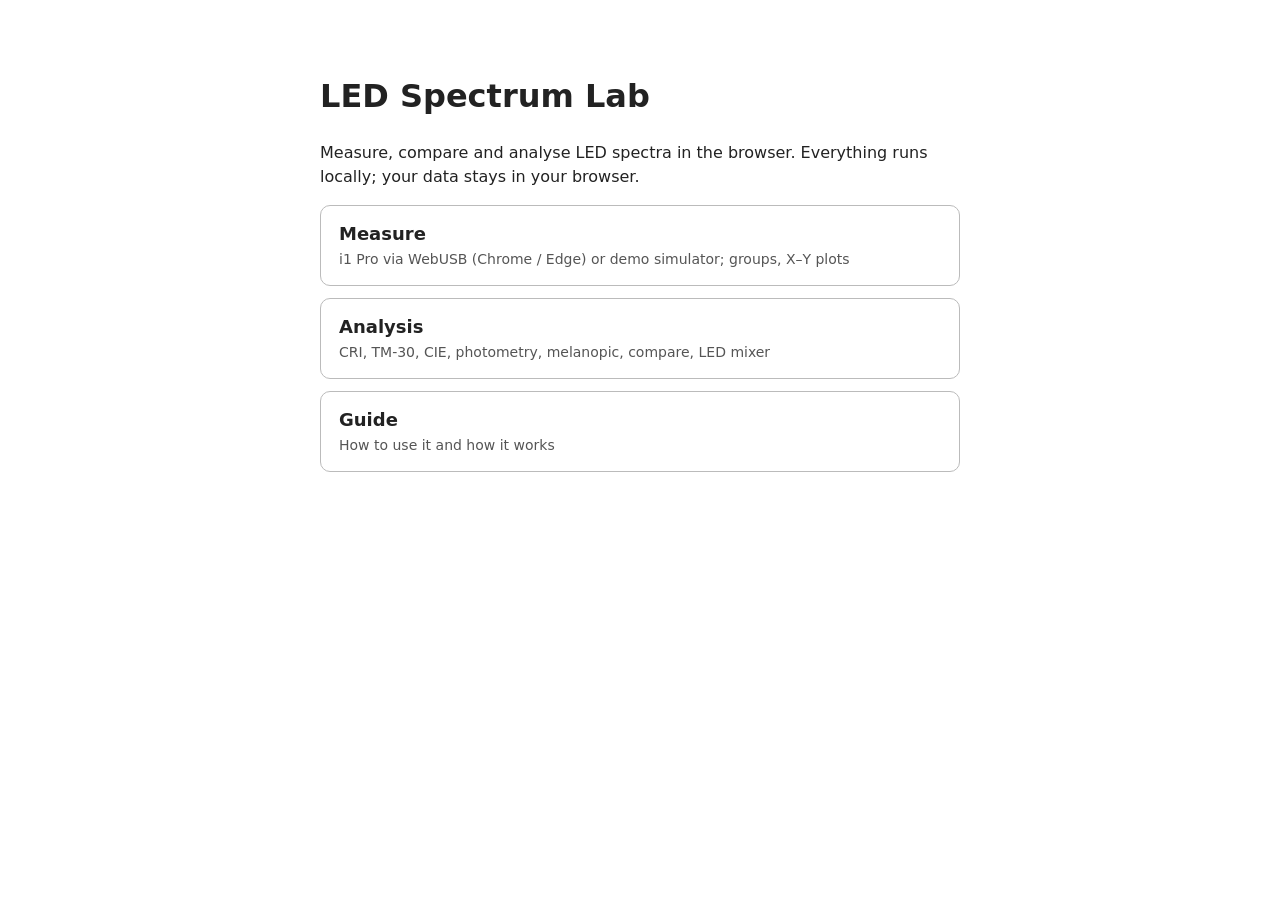
<file: index.html>
<!doctype html><html lang="en"><head><meta charset="utf-8"><meta name="viewport" content="width=device-width,initial-scale=1"><title>LED Spectrum Lab</title>
<style>body{font:16px/1.5 system-ui,sans-serif;max-width:640px;margin:8vh auto;padding:0 16px;color:#222}a.card{display:block;margin:12px 0;padding:14px 18px;border:1px solid #bbb;border-radius:10px;text-decoration:none;color:inherit}a.card:hover{border-color:#2a6fdb;background:#f3f7ff}b{display:block;font-size:18px}span{color:#555;font-size:14px}@media(prefers-color-scheme:dark){body{background:#15171a;color:#ddd}a.card{border-color:#444}a.card:hover{background:#1e2530}span{color:#aaa}}</style></head><body>
<h1>LED Spectrum Lab</h1><p>Measure, compare and analyse LED spectra in the browser. Everything runs locally; your data stays in your browser.</p>
<a class="card" href="measure.html"><b>Measure</b><span>i1 Pro via WebUSB (Chrome / Edge) or demo simulator; groups, X–Y plots</span></a>
<a class="card" href="lab.html"><b>Analysis</b><span>CRI, TM-30, CIE, photometry, melanopic, compare, LED mixer</span></a>
<a class="card" href="GUIDE.html"><b>Guide</b><span>How to use it and how it works</span></a>
</body></html>
</file>
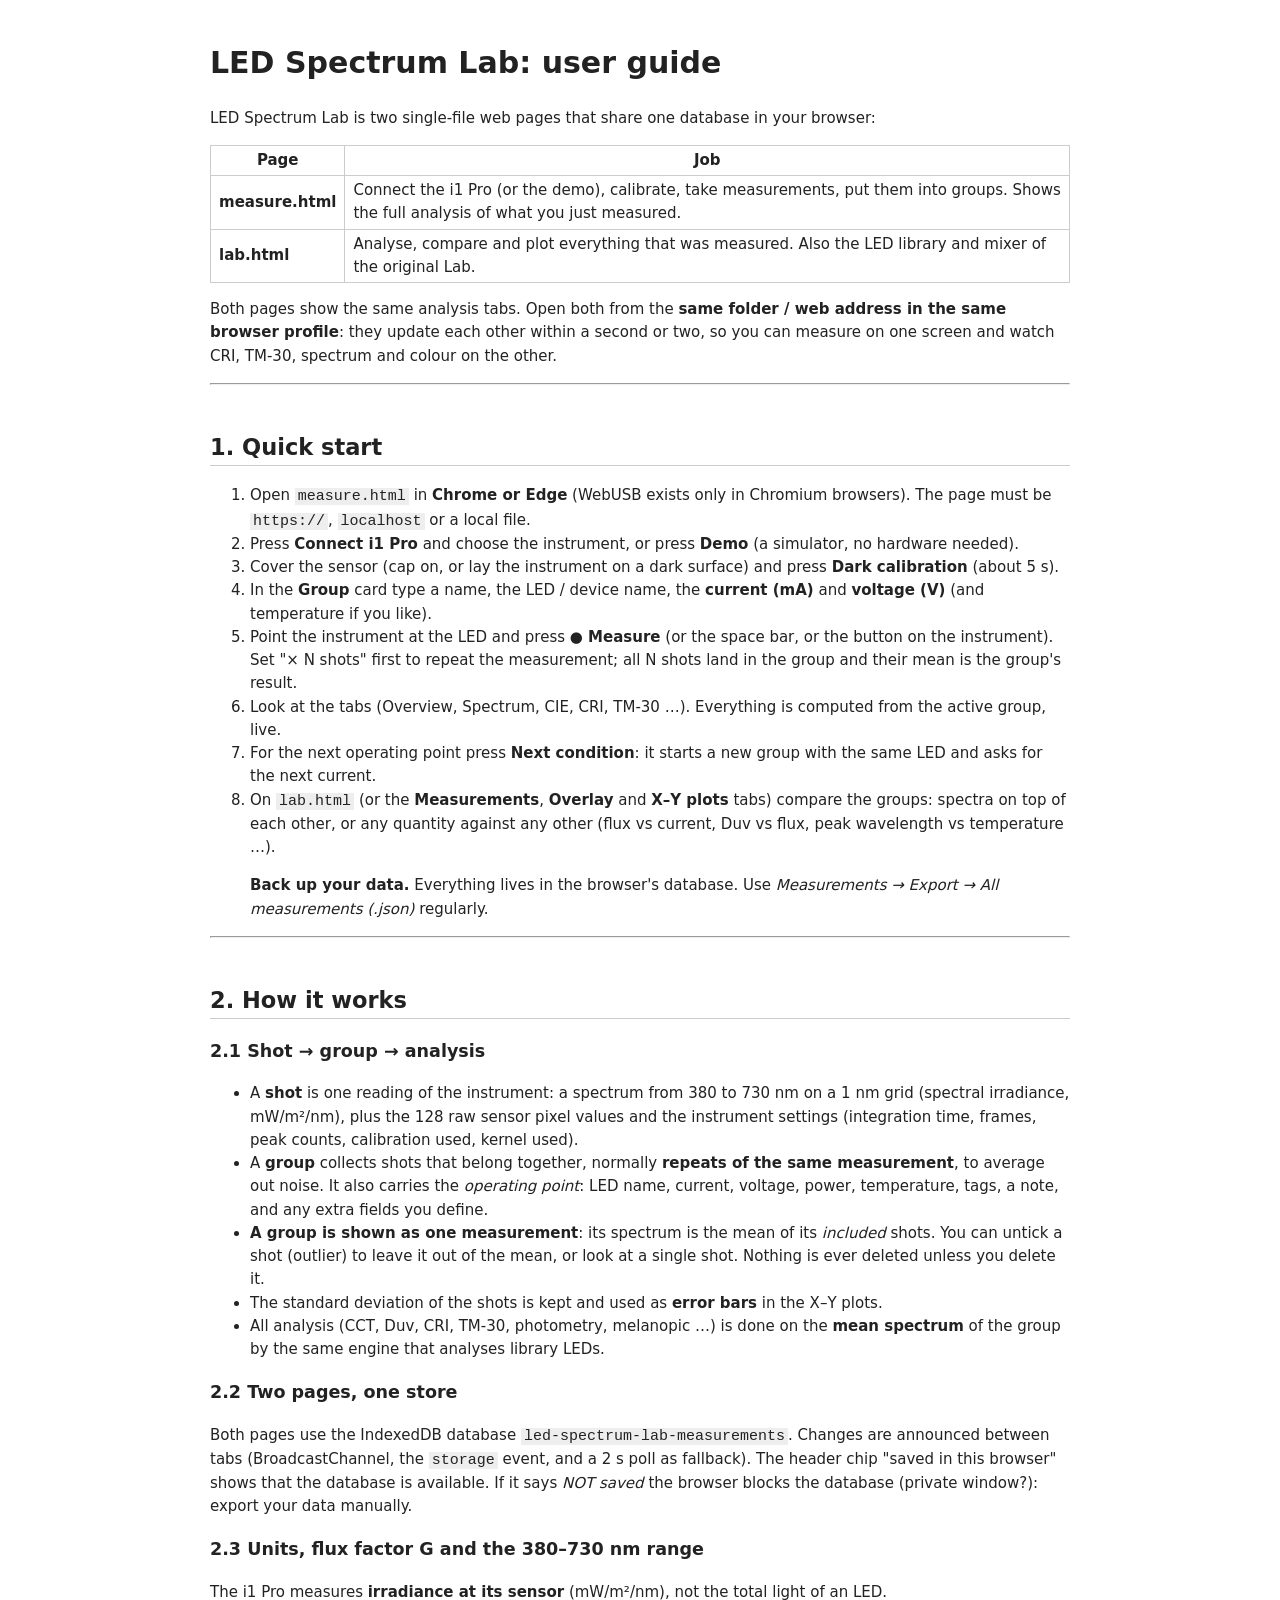
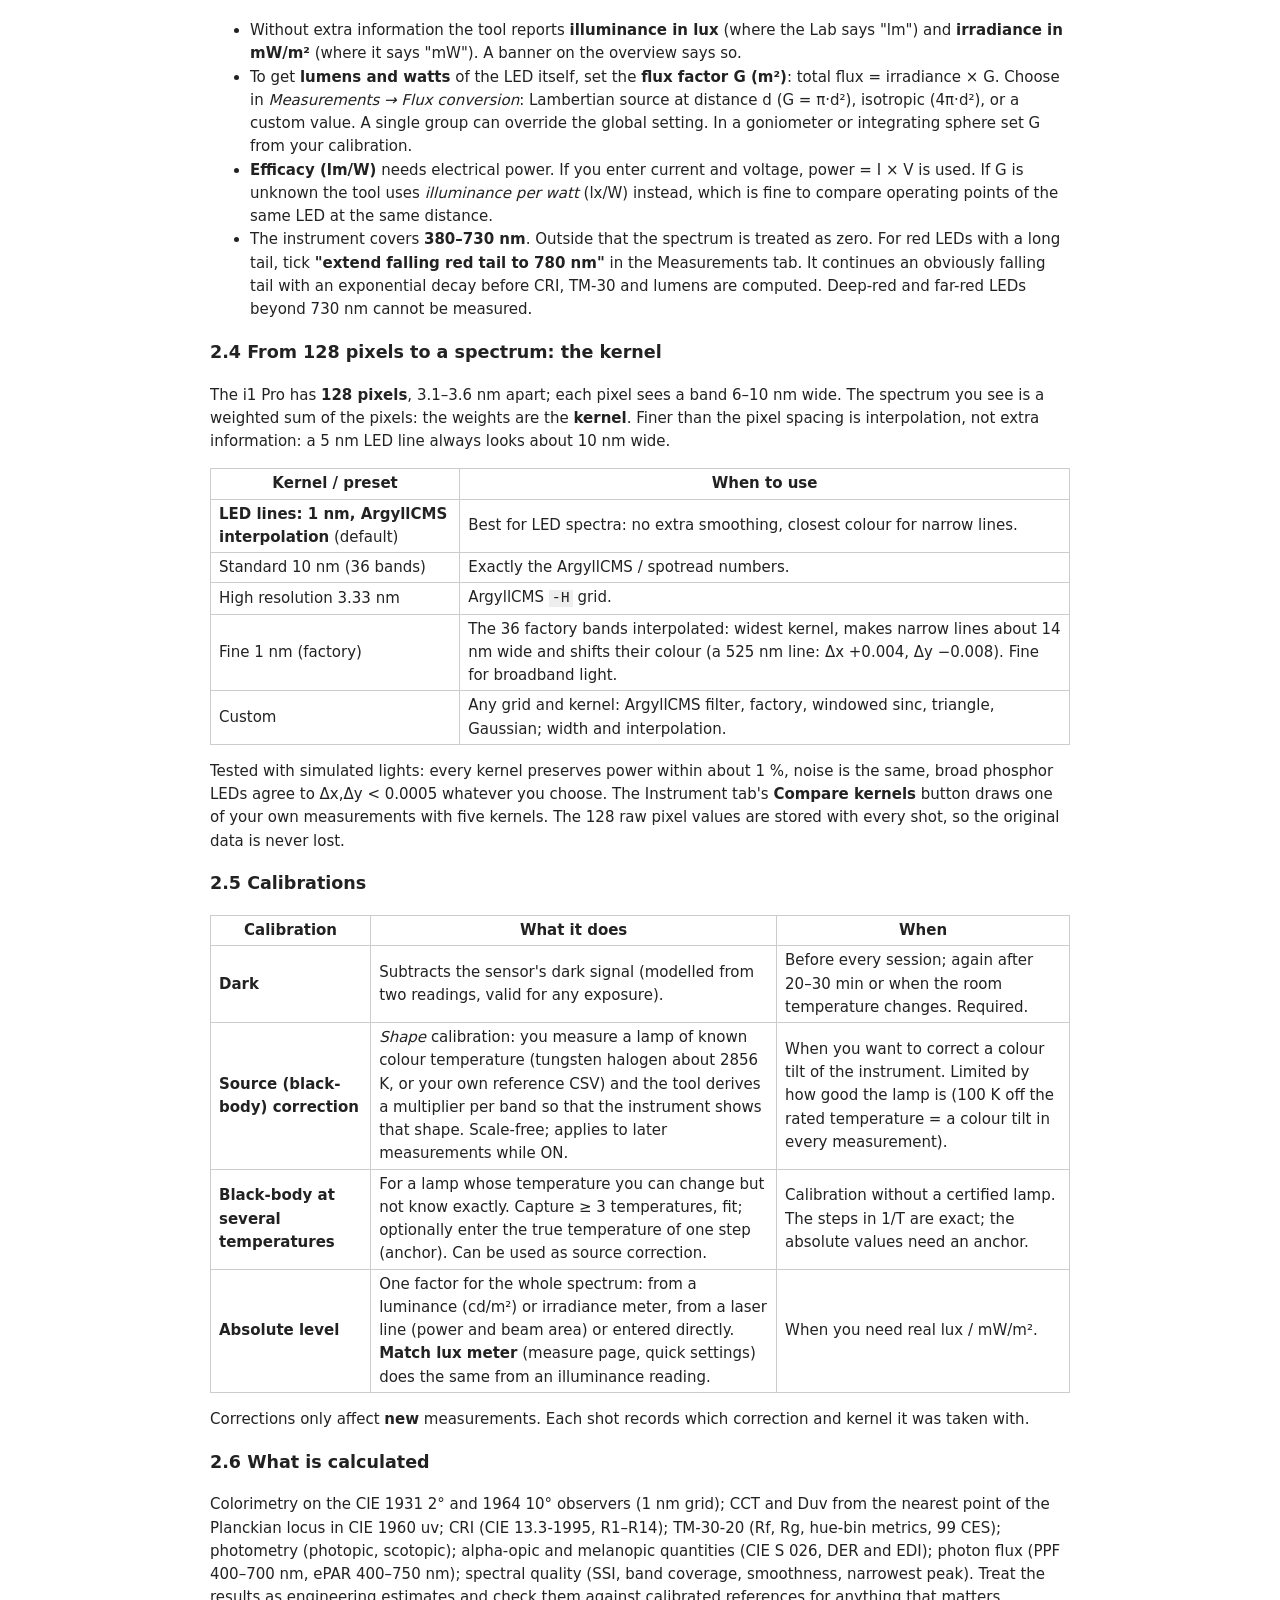
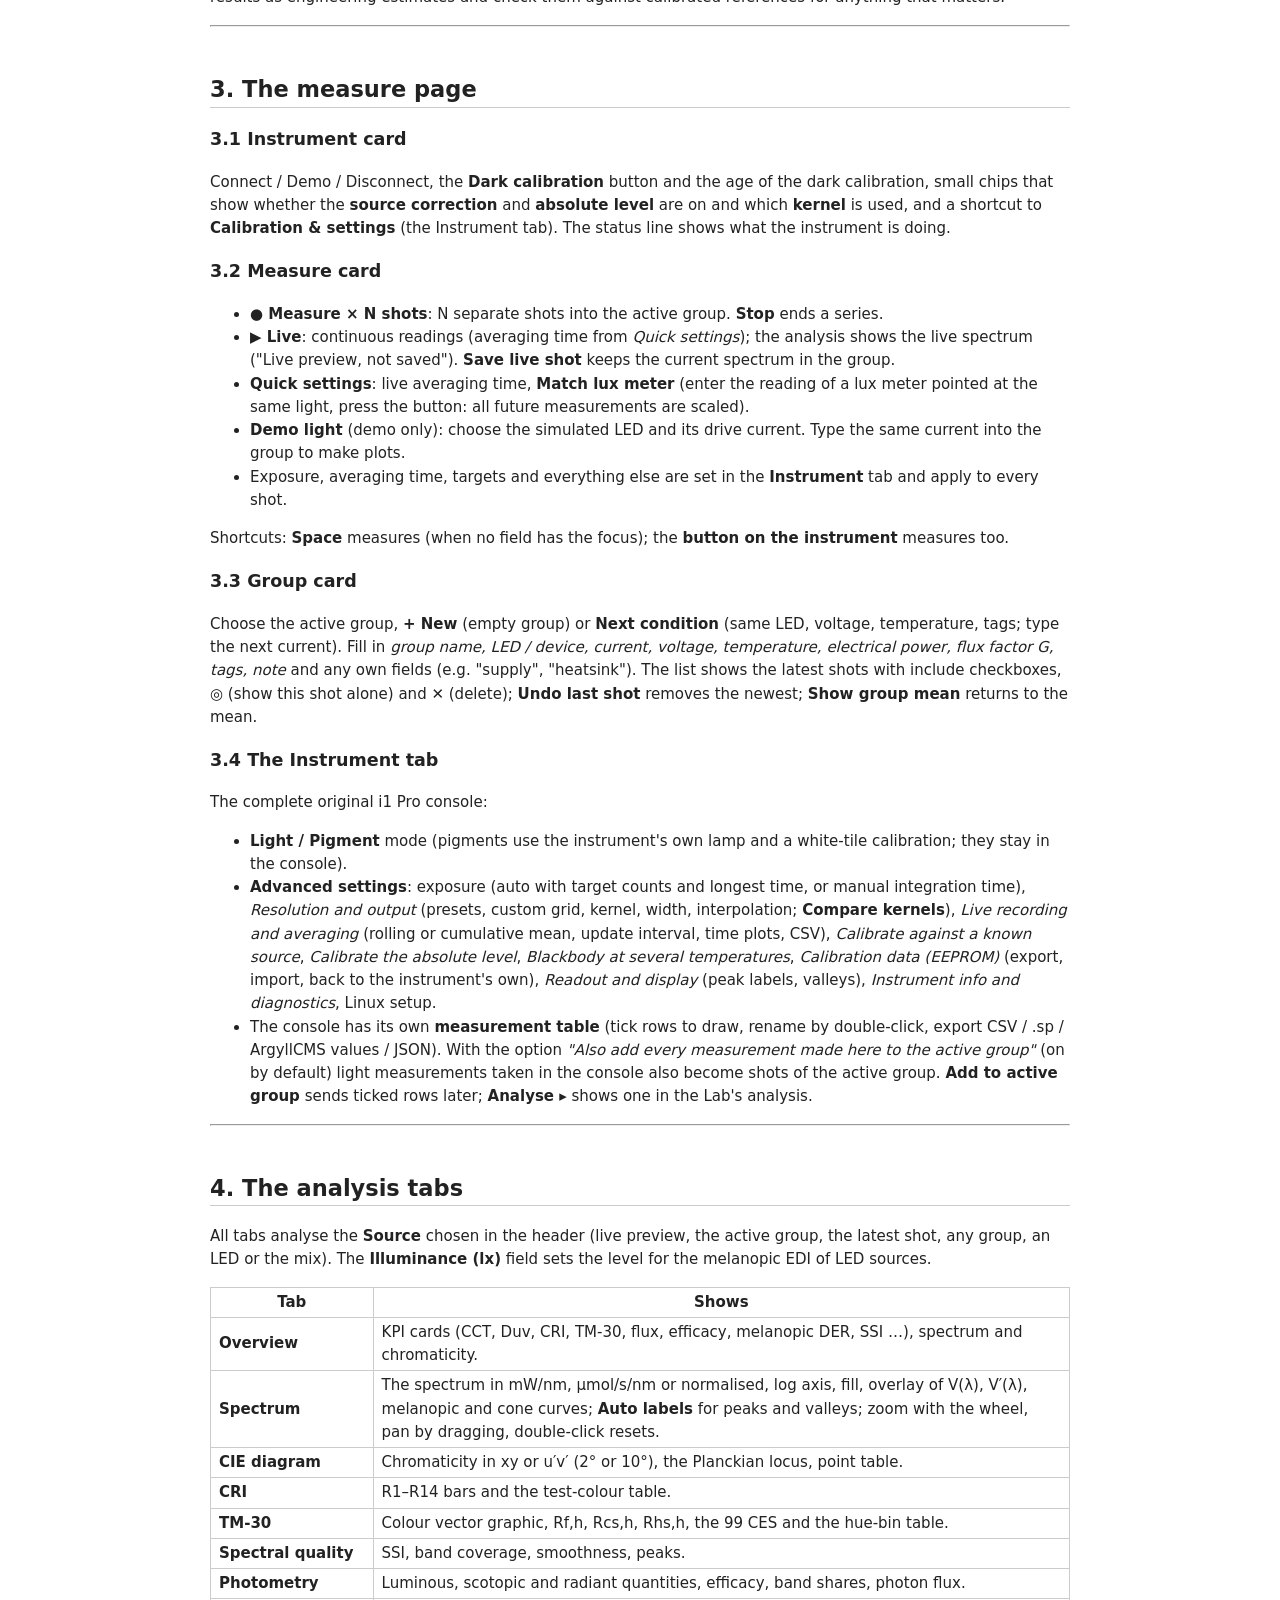
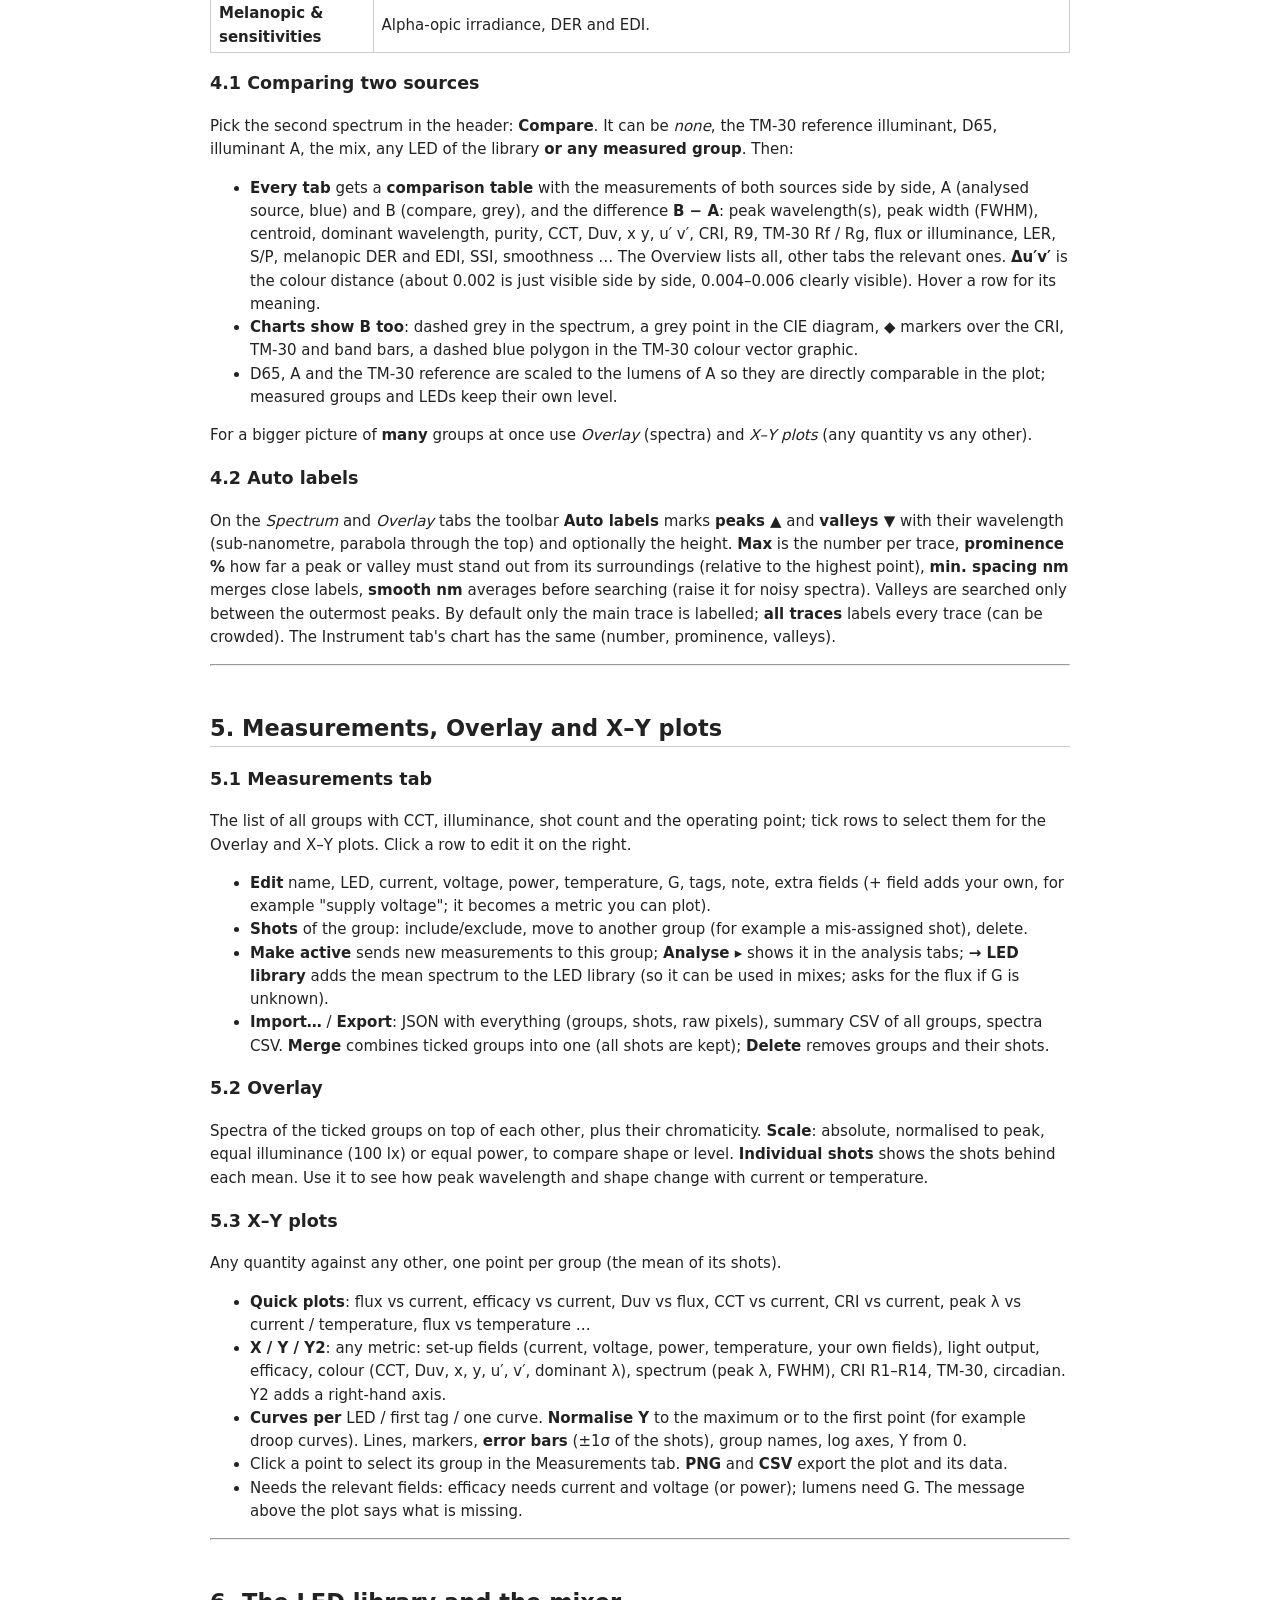
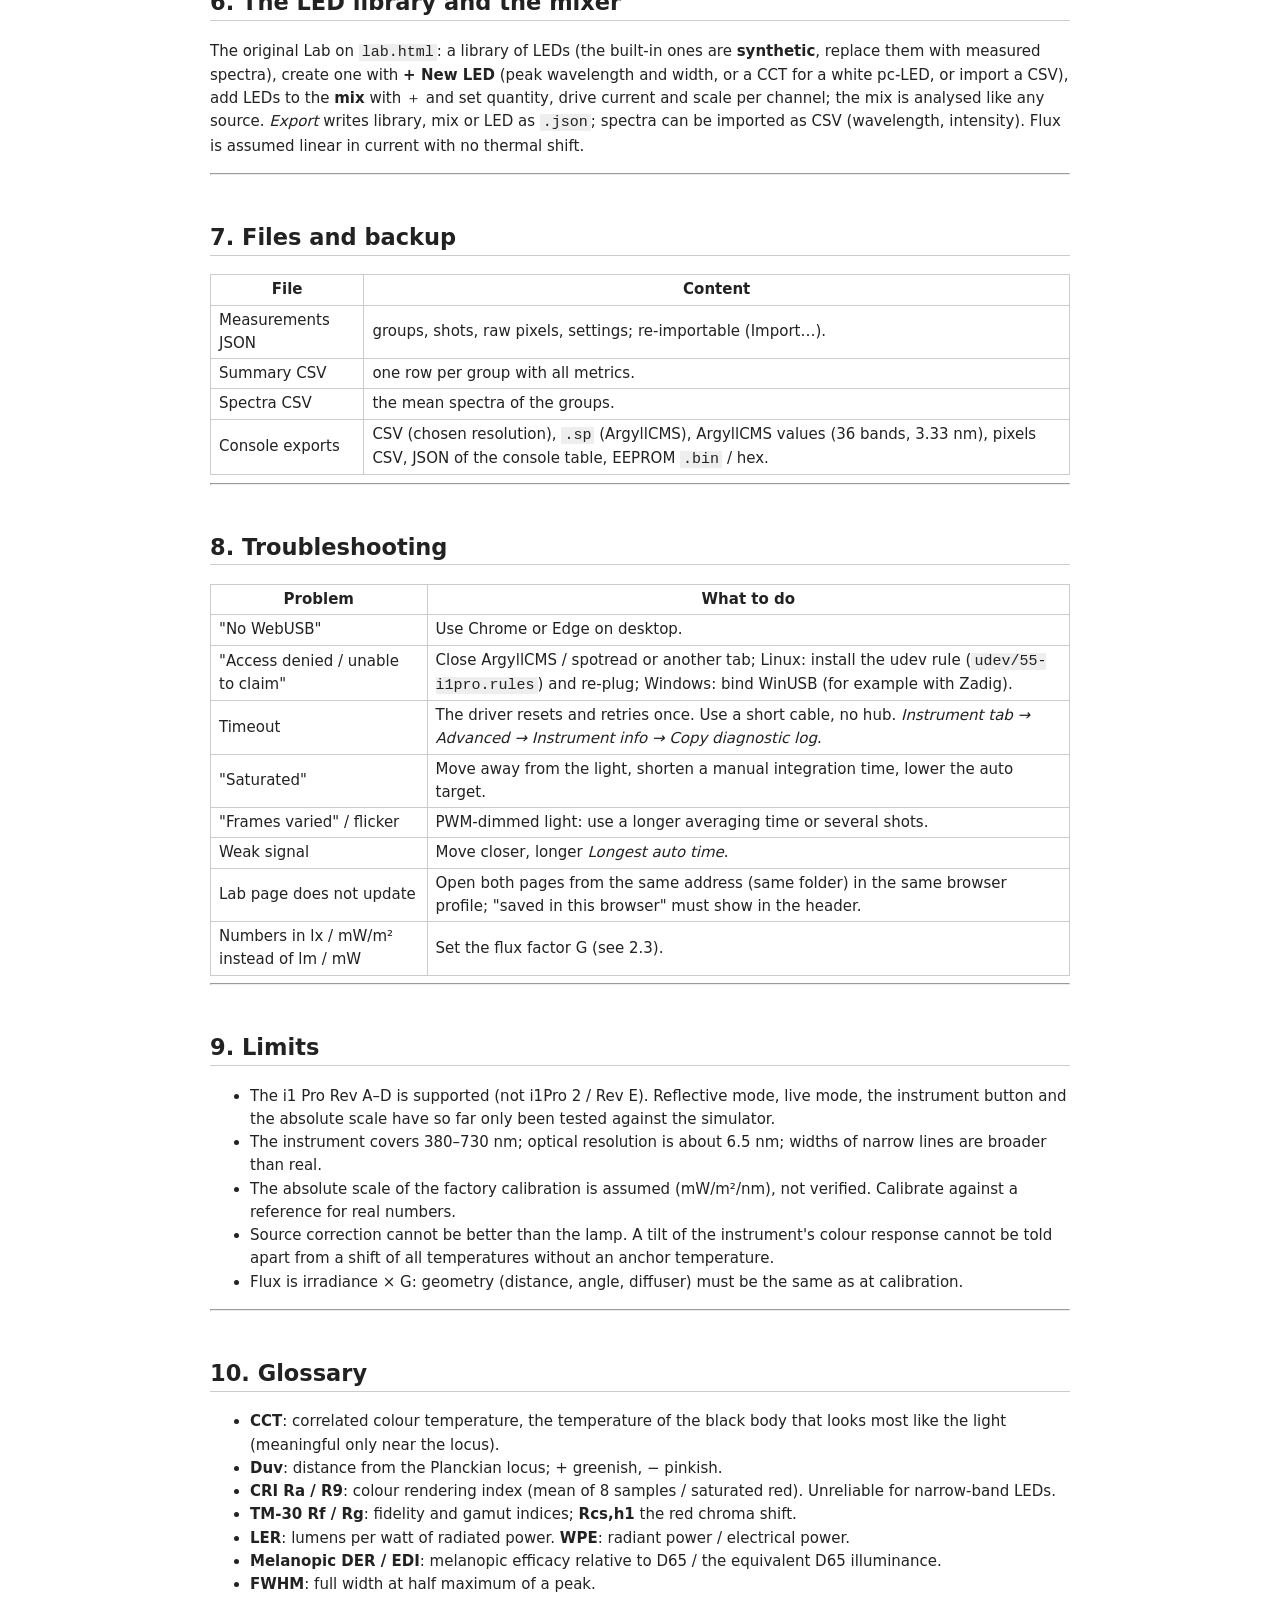
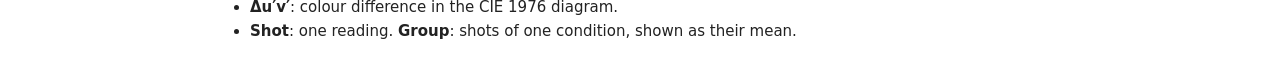
<file: GUIDE.html>
<!doctype html><html lang="en"><head><meta charset="utf-8"><meta name="viewport" content="width=device-width,initial-scale=1"><title>LED Spectrum Lab guide</title><style>body{font:15px/1.55 system-ui,sans-serif;max-width:860px;margin:0 auto;padding:20px 16px;color:#222}table{border-collapse:collapse}td,th{border:1px solid #ccc;padding:3px 8px}code{background:#eee;padding:0 3px}h2{margin-top:2em;border-bottom:1px solid #ccc}</style></head><body><h1>LED Spectrum Lab: user guide</h1>
<p>LED Spectrum Lab is two single-file web pages that share one database in your browser:</p>
<table>
<thead>
<tr>
<th>Page</th>
<th>Job</th>
</tr>
</thead>
<tbody>
<tr>
<td><strong>measure.html</strong></td>
<td>Connect the i1 Pro (or the demo), calibrate, take measurements, put them into groups. Shows the full analysis of what you just measured.</td>
</tr>
<tr>
<td><strong>lab.html</strong></td>
<td>Analyse, compare and plot everything that was measured. Also the LED library and mixer of the original Lab.</td>
</tr>
</tbody>
</table>
<p>Both pages show the same analysis tabs. Open both from the <strong>same folder / web address in the same browser profile</strong>: they update each other within a second or two, so you can measure on one screen and watch CRI, TM-30, spectrum and colour on the other.</p>
<hr />
<h2 id="quickstart">1. Quick start</h2>
<ol>
<li>Open <code>measure.html</code> in <strong>Chrome or Edge</strong> (WebUSB exists only in Chromium browsers). The page must be <code>https://</code>, <code>localhost</code> or a local file.</li>
<li>Press <strong>Connect i1 Pro</strong> and choose the instrument, or press <strong>Demo</strong> (a simulator, no hardware needed).</li>
<li>Cover the sensor (cap on, or lay the instrument on a dark surface) and press <strong>Dark calibration</strong> (about 5 s).</li>
<li>In the <strong>Group</strong> card type a name, the LED / device name, the <strong>current (mA)</strong> and <strong>voltage (V)</strong> (and temperature if you like).</li>
<li>Point the instrument at the LED and press <strong>● Measure</strong> (or the space bar, or the button on the instrument). Set "× N shots" first to repeat the measurement; all N shots land in the group and their mean is the group's result.</li>
<li>Look at the tabs (Overview, Spectrum, CIE, CRI, TM-30 …). Everything is computed from the active group, live.</li>
<li>For the next operating point press <strong>Next condition</strong>: it starts a new group with the same LED and asks for the next current.</li>
<li>On <code>lab.html</code> (or the <strong>Measurements</strong>, <strong>Overlay</strong> and <strong>X–Y plots</strong> tabs) compare the groups: spectra on top of each other, or any quantity against any other (flux vs current, Duv vs flux, peak wavelength vs temperature …).</li>
</ol>
<blockquote>
<p><strong>Back up your data.</strong> Everything lives in the browser's database. Use <em>Measurements → Export → All measurements (.json)</em> regularly.</p>
</blockquote>
<hr />
<h2 id="how">2. How it works</h2>
<h3 id="how-groups">2.1 Shot → group → analysis</h3>
<ul>
<li>A <strong>shot</strong> is one reading of the instrument: a spectrum from 380 to 730 nm on a 1 nm grid (spectral irradiance, mW/m²/nm), plus the 128 raw sensor pixel values and the instrument settings (integration time, frames, peak counts, calibration used, kernel used).</li>
<li>A <strong>group</strong> collects shots that belong together, normally <strong>repeats of the same measurement</strong>, to average out noise. It also carries the <em>operating point</em>: LED name, current, voltage, power, temperature, tags, a note, and any extra fields you define.</li>
<li><strong>A group is shown as one measurement</strong>: its spectrum is the mean of its <em>included</em> shots. You can untick a shot (outlier) to leave it out of the mean, or look at a single shot. Nothing is ever deleted unless you delete it.</li>
<li>The standard deviation of the shots is kept and used as <strong>error bars</strong> in the X–Y plots.</li>
<li>All analysis (CCT, Duv, CRI, TM-30, photometry, melanopic …) is done on the <strong>mean spectrum</strong> of the group by the same engine that analyses library LEDs.</li>
</ul>
<h3 id="how-store">2.2 Two pages, one store</h3>
<p>Both pages use the IndexedDB database <code>led-spectrum-lab-measurements</code>. Changes are announced between tabs (BroadcastChannel, the <code>storage</code> event, and a 2 s poll as fallback). The header chip "saved in this browser" shows that the database is available. If it says <em>NOT saved</em> the browser blocks the database (private window?): export your data manually.</p>
<h3 id="how-units">2.3 Units, flux factor G and the 380–730 nm range</h3>
<p>The i1 Pro measures <strong>irradiance at its sensor</strong> (mW/m²/nm), not the total light of an LED.</p>
<ul>
<li>Without extra information the tool reports <strong>illuminance in lux</strong> (where the Lab says "lm") and <strong>irradiance in mW/m²</strong> (where it says "mW"). A banner on the overview says so.</li>
<li>To get <strong>lumens and watts</strong> of the LED itself, set the <strong>flux factor G (m²)</strong>: total flux = irradiance × G. Choose in <em>Measurements → Flux conversion</em>: Lambertian source at distance d (G = π·d²), isotropic (4π·d²), or a custom value. A single group can override the global setting. In a goniometer or integrating sphere set G from your calibration.</li>
<li><strong>Efficacy (lm/W)</strong> needs electrical power. If you enter current and voltage, power = I × V is used. If G is unknown the tool uses <em>illuminance per watt</em> (lx/W) instead, which is fine to compare operating points of the same LED at the same distance.</li>
<li>The instrument covers <strong>380–730 nm</strong>. Outside that the spectrum is treated as zero. For red LEDs with a long tail, tick <strong>"extend falling red tail to 780 nm"</strong> in the Measurements tab. It continues an obviously falling tail with an exponential decay before CRI, TM-30 and lumens are computed. Deep-red and far-red LEDs beyond 730 nm cannot be measured.</li>
</ul>
<h3 id="how-kernel">2.4 From 128 pixels to a spectrum: the kernel</h3>
<p>The i1 Pro has <strong>128 pixels</strong>, 3.1–3.6 nm apart; each pixel sees a band 6–10 nm wide. The spectrum you see is a weighted sum of the pixels: the weights are the <strong>kernel</strong>. Finer than the pixel spacing is interpolation, not extra information: a 5 nm LED line always looks about 10 nm wide.</p>
<table>
<thead>
<tr>
<th>Kernel / preset</th>
<th>When to use</th>
</tr>
</thead>
<tbody>
<tr>
<td><strong>LED lines: 1 nm, ArgyllCMS interpolation</strong> (default)</td>
<td>Best for LED spectra: no extra smoothing, closest colour for narrow lines.</td>
</tr>
<tr>
<td>Standard 10 nm (36 bands)</td>
<td>Exactly the ArgyllCMS / spotread numbers.</td>
</tr>
<tr>
<td>High resolution 3.33 nm</td>
<td>ArgyllCMS <code>-H</code> grid.</td>
</tr>
<tr>
<td>Fine 1 nm (factory)</td>
<td>The 36 factory bands interpolated: widest kernel, makes narrow lines about 14 nm wide and shifts their colour (a 525 nm line: Δx +0.004, Δy −0.008). Fine for broadband light.</td>
</tr>
<tr>
<td>Custom</td>
<td>Any grid and kernel: ArgyllCMS filter, factory, windowed sinc, triangle, Gaussian; width and interpolation.</td>
</tr>
</tbody>
</table>
<p>Tested with simulated lights: every kernel preserves power within about 1 %, noise is the same, broad phosphor LEDs agree to Δx,Δy &lt; 0.0005 whatever you choose. The Instrument tab's <strong>Compare kernels</strong> button draws one of your own measurements with five kernels. The 128 raw pixel values are stored with every shot, so the original data is never lost.</p>
<h3 id="how-cal">2.5 Calibrations</h3>
<table>
<thead>
<tr>
<th>Calibration</th>
<th>What it does</th>
<th>When</th>
</tr>
</thead>
<tbody>
<tr>
<td><strong>Dark</strong></td>
<td>Subtracts the sensor's dark signal (modelled from two readings, valid for any exposure).</td>
<td>Before every session; again after 20–30 min or when the room temperature changes. Required.</td>
</tr>
<tr>
<td><strong>Source (black-body) correction</strong></td>
<td><em>Shape</em> calibration: you measure a lamp of known colour temperature (tungsten halogen about 2856 K, or your own reference CSV) and the tool derives a multiplier per band so that the instrument shows that shape. Scale-free; applies to later measurements while ON.</td>
<td>When you want to correct a colour tilt of the instrument. Limited by how good the lamp is (100 K off the rated temperature = a colour tilt in every measurement).</td>
</tr>
<tr>
<td><strong>Black-body at several temperatures</strong></td>
<td>For a lamp whose temperature you can change but not know exactly. Capture ≥ 3 temperatures, fit; optionally enter the true temperature of one step (anchor). Can be used as source correction.</td>
<td>Calibration without a certified lamp. The steps in 1/T are exact; the absolute values need an anchor.</td>
</tr>
<tr>
<td><strong>Absolute level</strong></td>
<td>One factor for the whole spectrum: from a luminance (cd/m²) or irradiance meter, from a laser line (power and beam area) or entered directly. <strong>Match lux meter</strong> (measure page, quick settings) does the same from an illuminance reading.</td>
<td>When you need real lux / mW/m².</td>
</tr>
</tbody>
</table>
<p>Corrections only affect <strong>new</strong> measurements. Each shot records which correction and kernel it was taken with.</p>
<h3 id="how-calc">2.6 What is calculated</h3>
<p>Colorimetry on the CIE 1931 2° and 1964 10° observers (1 nm grid); CCT and Duv from the nearest point of the Planckian locus in CIE 1960 uv; CRI (CIE 13.3-1995, R1–R14); TM-30-20 (Rf, Rg, hue-bin metrics, 99 CES); photometry (photopic, scotopic); alpha-opic and melanopic quantities (CIE S 026, DER and EDI); photon flux (PPF 400–700 nm, ePAR 400–750 nm); spectral quality (SSI, band coverage, smoothness, narrowest peak). Treat the results as engineering estimates and check them against calibrated references for anything that matters.</p>
<hr />
<h2 id="measure">3. The measure page</h2>
<h3 id="m-instrument">3.1 Instrument card</h3>
<p>Connect / Demo / Disconnect, the <strong>Dark calibration</strong> button and the age of the dark calibration, small chips that show whether the <strong>source correction</strong> and <strong>absolute level</strong> are on and which <strong>kernel</strong> is used, and a shortcut to <strong>Calibration &amp; settings</strong> (the Instrument tab). The status line shows what the instrument is doing.</p>
<h3 id="m-measure">3.2 Measure card</h3>
<ul>
<li><strong>● Measure × N shots</strong>: N separate shots into the active group. <strong>Stop</strong> ends a series.</li>
<li><strong>▶ Live</strong>: continuous readings (averaging time from <em>Quick settings</em>); the analysis shows the live spectrum ("Live preview, not saved"). <strong>Save live shot</strong> keeps the current spectrum in the group.</li>
<li><strong>Quick settings</strong>: live averaging time, <strong>Match lux meter</strong> (enter the reading of a lux meter pointed at the same light, press the button: all future measurements are scaled).</li>
<li><strong>Demo light</strong> (demo only): choose the simulated LED and its drive current. Type the same current into the group to make plots.</li>
<li>Exposure, averaging time, targets and everything else are set in the <strong>Instrument</strong> tab and apply to every shot.</li>
</ul>
<p>Shortcuts: <strong>Space</strong> measures (when no field has the focus); the <strong>button on the instrument</strong> measures too.</p>
<h3 id="m-group">3.3 Group card</h3>
<p>Choose the active group, <strong>+ New</strong> (empty group) or <strong>Next condition</strong> (same LED, voltage, temperature, tags; type the next current). Fill in <em>group name, LED / device, current, voltage, temperature, electrical power, flux factor G, tags, note</em> and any own fields (e.g. "supply", "heatsink"). The list shows the latest shots with include checkboxes, <strong>◎</strong> (show this shot alone) and <strong>✕</strong> (delete); <strong>Undo last shot</strong> removes the newest; <strong>Show group mean</strong> returns to the mean.</p>
<h3 id="m-instrument-tab">3.4 The Instrument tab</h3>
<p>The complete original i1 Pro console:</p>
<ul>
<li><strong>Light / Pigment</strong> mode (pigments use the instrument's own lamp and a white-tile calibration; they stay in the console).</li>
<li><strong>Advanced settings</strong>: exposure (auto with target counts and longest time, or manual integration time), <em>Resolution and output</em> (presets, custom grid, kernel, width, interpolation; <strong>Compare kernels</strong>), <em>Live recording and averaging</em> (rolling or cumulative mean, update interval, time plots, CSV), <em>Calibrate against a known source</em>, <em>Calibrate the absolute level</em>, <em>Blackbody at several temperatures</em>, <em>Calibration data (EEPROM)</em> (export, import, back to the instrument's own), <em>Readout and display</em> (peak labels, valleys), <em>Instrument info and diagnostics</em>, Linux setup.</li>
<li>The console has its own <strong>measurement table</strong> (tick rows to draw, rename by double-click, export CSV / .sp / ArgyllCMS values / JSON). With the option <em>"Also add every measurement made here to the active group"</em> (on by default) light measurements taken in the console also become shots of the active group. <strong>Add to active group</strong> sends ticked rows later; <strong>Analyse ▸</strong> shows one in the Lab's analysis.</li>
</ul>
<hr />
<h2 id="analysis">4. The analysis tabs</h2>
<p>All tabs analyse the <strong>Source</strong> chosen in the header (live preview, the active group, the latest shot, any group, an LED or the mix). The <strong>Illuminance (lx)</strong> field sets the level for the melanopic EDI of LED sources.</p>
<table>
<thead>
<tr>
<th>Tab</th>
<th>Shows</th>
</tr>
</thead>
<tbody>
<tr>
<td><strong>Overview</strong></td>
<td>KPI cards (CCT, Duv, CRI, TM-30, flux, efficacy, melanopic DER, SSI …), spectrum and chromaticity.</td>
</tr>
<tr>
<td><strong>Spectrum</strong></td>
<td>The spectrum in mW/nm, µmol/s/nm or normalised, log axis, fill, overlay of V(λ), V′(λ), melanopic and cone curves; <strong>Auto labels</strong> for peaks and valleys; zoom with the wheel, pan by dragging, double-click resets.</td>
</tr>
<tr>
<td><strong>CIE diagram</strong></td>
<td>Chromaticity in xy or u′v′ (2° or 10°), the Planckian locus, point table.</td>
</tr>
<tr>
<td><strong>CRI</strong></td>
<td>R1–R14 bars and the test-colour table.</td>
</tr>
<tr>
<td><strong>TM-30</strong></td>
<td>Colour vector graphic, Rf,h, Rcs,h, Rhs,h, the 99 CES and the hue-bin table.</td>
</tr>
<tr>
<td><strong>Spectral quality</strong></td>
<td>SSI, band coverage, smoothness, peaks.</td>
</tr>
<tr>
<td><strong>Photometry</strong></td>
<td>Luminous, scotopic and radiant quantities, efficacy, band shares, photon flux.</td>
</tr>
<tr>
<td><strong>Melanopic &amp; sensitivities</strong></td>
<td>Alpha-opic irradiance, DER and EDI.</td>
</tr>
</tbody>
</table>
<h3 id="compare">4.1 Comparing two sources</h3>
<p>Pick the second spectrum in the header: <strong>Compare</strong>. It can be <em>none</em>, the TM-30 reference illuminant, D65, illuminant A, the mix, any LED of the library <strong>or any measured group</strong>. Then:</p>
<ul>
<li><strong>Every tab</strong> gets a <strong>comparison table</strong> with the measurements of both sources side by side, A (analysed source, blue) and B (compare, grey), and the difference <strong>B − A</strong>: peak wavelength(s), peak width (FWHM), centroid, dominant wavelength, purity, CCT, Duv, x y, u′ v′, CRI, R9, TM-30 Rf / Rg, flux or illuminance, LER, S/P, melanopic DER and EDI, SSI, smoothness … The Overview lists all, other tabs the relevant ones. <strong>Δu′v′</strong> is the colour distance (about 0.002 is just visible side by side, 0.004–0.006 clearly visible). Hover a row for its meaning.</li>
<li><strong>Charts show B too</strong>: dashed grey in the spectrum, a grey point in the CIE diagram, ◆ markers over the CRI, TM-30 and band bars, a dashed blue polygon in the TM-30 colour vector graphic.</li>
<li>D65, A and the TM-30 reference are scaled to the lumens of A so they are directly comparable in the plot; measured groups and LEDs keep their own level.</li>
</ul>
<p>For a bigger picture of <strong>many</strong> groups at once use <em>Overlay</em> (spectra) and <em>X–Y plots</em> (any quantity vs any other).</p>
<h3 id="labels">4.2 Auto labels</h3>
<p>On the <em>Spectrum</em> and <em>Overlay</em> tabs the toolbar <strong>Auto labels</strong> marks <strong>peaks ▲</strong> and <strong>valleys ▼</strong> with their wavelength (sub-nanometre, parabola through the top) and optionally the height. <strong>Max</strong> is the number per trace, <strong>prominence %</strong> how far a peak or valley must stand out from its surroundings (relative to the highest point), <strong>min. spacing nm</strong> merges close labels, <strong>smooth nm</strong> averages before searching (raise it for noisy spectra). Valleys are searched only between the outermost peaks. By default only the main trace is labelled; <strong>all traces</strong> labels every trace (can be crowded). The Instrument tab's chart has the same (number, prominence, valleys).</p>
<hr />
<h2 id="library">5. Measurements, Overlay and X–Y plots</h2>
<h3 id="t-meas">5.1 Measurements tab</h3>
<p>The list of all groups with CCT, illuminance, shot count and the operating point; tick rows to select them for the Overlay and X–Y plots. Click a row to edit it on the right.</p>
<ul>
<li><strong>Edit</strong> name, LED, current, voltage, power, temperature, G, tags, note, extra fields (+ field adds your own, for example "supply voltage"; it becomes a metric you can plot).</li>
<li><strong>Shots</strong> of the group: include/exclude, move to another group (for example a mis-assigned shot), delete.</li>
<li><strong>Make active</strong> sends new measurements to this group; <strong>Analyse ▸</strong> shows it in the analysis tabs; <strong>→ LED library</strong> adds the mean spectrum to the LED library (so it can be used in mixes; asks for the flux if G is unknown).</li>
<li><strong>Import…</strong> / <strong>Export</strong>: JSON with everything (groups, shots, raw pixels), summary CSV of all groups, spectra CSV. <strong>Merge</strong> combines ticked groups into one (all shots are kept); <strong>Delete</strong> removes groups and their shots.</li>
</ul>
<h3 id="t-overlay">5.2 Overlay</h3>
<p>Spectra of the ticked groups on top of each other, plus their chromaticity. <strong>Scale</strong>: absolute, normalised to peak, equal illuminance (100 lx) or equal power, to compare shape or level. <strong>Individual shots</strong> shows the shots behind each mean. Use it to see how peak wavelength and shape change with current or temperature.</p>
<h3 id="t-xy">5.3 X–Y plots</h3>
<p>Any quantity against any other, one point per group (the mean of its shots).</p>
<ul>
<li><strong>Quick plots</strong>: flux vs current, efficacy vs current, Duv vs flux, CCT vs current, CRI vs current, peak λ vs current / temperature, flux vs temperature …</li>
<li><strong>X / Y / Y2</strong>: any metric: set-up fields (current, voltage, power, temperature, your own fields), light output, efficacy, colour (CCT, Duv, x, y, u′, v′, dominant λ), spectrum (peak λ, FWHM), CRI R1–R14, TM-30, circadian. Y2 adds a right-hand axis.</li>
<li><strong>Curves per</strong> LED / first tag / one curve. <strong>Normalise Y</strong> to the maximum or to the first point (for example droop curves). Lines, markers, <strong>error bars</strong> (±1σ of the shots), group names, log axes, Y from 0.</li>
<li>Click a point to select its group in the Measurements tab. <strong>PNG</strong> and <strong>CSV</strong> export the plot and its data.</li>
<li>Needs the relevant fields: efficacy needs current and voltage (or power); lumens need G. The message above the plot says what is missing.</li>
</ul>
<hr />
<h2 id="lab">6. The LED library and the mixer</h2>
<p>The original Lab on <code>lab.html</code>: a library of LEDs (the built-in ones are <strong>synthetic</strong>, replace them with measured spectra), create one with <strong>+ New LED</strong> (peak wavelength and width, or a CCT for a white pc-LED, or import a CSV), add LEDs to the <strong>mix</strong> with ＋ and set quantity, drive current and scale per channel; the mix is analysed like any source. <em>Export</em> writes library, mix or LED as <code>.json</code>; spectra can be imported as CSV (wavelength, intensity). Flux is assumed linear in current with no thermal shift.</p>
<hr />
<h2 id="files">7. Files and backup</h2>
<table>
<thead>
<tr>
<th>File</th>
<th>Content</th>
</tr>
</thead>
<tbody>
<tr>
<td>Measurements JSON</td>
<td>groups, shots, raw pixels, settings; re-importable (Import…).</td>
</tr>
<tr>
<td>Summary CSV</td>
<td>one row per group with all metrics.</td>
</tr>
<tr>
<td>Spectra CSV</td>
<td>the mean spectra of the groups.</td>
</tr>
<tr>
<td>Console exports</td>
<td>CSV (chosen resolution), <code>.sp</code> (ArgyllCMS), ArgyllCMS values (36 bands, 3.33 nm), pixels CSV, JSON of the console table, EEPROM <code>.bin</code> / hex.</td>
</tr>
</tbody>
</table>
<hr />
<h2 id="trouble">8. Troubleshooting</h2>
<table>
<thead>
<tr>
<th>Problem</th>
<th>What to do</th>
</tr>
</thead>
<tbody>
<tr>
<td>"No WebUSB"</td>
<td>Use Chrome or Edge on desktop.</td>
</tr>
<tr>
<td>"Access denied / unable to claim"</td>
<td>Close ArgyllCMS / spotread or another tab; Linux: install the udev rule (<code>udev/55-i1pro.rules</code>) and re-plug; Windows: bind WinUSB (for example with Zadig).</td>
</tr>
<tr>
<td>Timeout</td>
<td>The driver resets and retries once. Use a short cable, no hub. <em>Instrument tab → Advanced → Instrument info → Copy diagnostic log</em>.</td>
</tr>
<tr>
<td>"Saturated"</td>
<td>Move away from the light, shorten a manual integration time, lower the auto target.</td>
</tr>
<tr>
<td>"Frames varied" / flicker</td>
<td>PWM-dimmed light: use a longer averaging time or several shots.</td>
</tr>
<tr>
<td>Weak signal</td>
<td>Move closer, longer <em>Longest auto time</em>.</td>
</tr>
<tr>
<td>Lab page does not update</td>
<td>Open both pages from the same address (same folder) in the same browser profile; "saved in this browser" must show in the header.</td>
</tr>
<tr>
<td>Numbers in lx / mW/m² instead of lm / mW</td>
<td>Set the flux factor G (see 2.3).</td>
</tr>
</tbody>
</table>
<hr />
<h2 id="limits">9. Limits</h2>
<ul>
<li>The i1 Pro Rev A–D is supported (not i1Pro 2 / Rev E). Reflective mode, live mode, the instrument button and the absolute scale have so far only been tested against the simulator.</li>
<li>The instrument covers 380–730 nm; optical resolution is about 6.5 nm; widths of narrow lines are broader than real.</li>
<li>The absolute scale of the factory calibration is assumed (mW/m²/nm), not verified. Calibrate against a reference for real numbers.</li>
<li>Source correction cannot be better than the lamp. A tilt of the instrument's colour response cannot be told apart from a shift of all temperatures without an anchor temperature.</li>
<li>Flux is irradiance × G: geometry (distance, angle, diffuser) must be the same as at calibration.</li>
</ul>
<hr />
<h2 id="glossary">10. Glossary</h2>
<ul>
<li><strong>CCT</strong>: correlated colour temperature, the temperature of the black body that looks most like the light (meaningful only near the locus).</li>
<li><strong>Duv</strong>: distance from the Planckian locus; + greenish, − pinkish.</li>
<li><strong>CRI Ra / R9</strong>: colour rendering index (mean of 8 samples / saturated red). Unreliable for narrow-band LEDs.</li>
<li><strong>TM-30 Rf / Rg</strong>: fidelity and gamut indices; <strong>Rcs,h1</strong> the red chroma shift.</li>
<li><strong>LER</strong>: lumens per watt of radiated power. <strong>WPE</strong>: radiant power / electrical power.</li>
<li><strong>Melanopic DER / EDI</strong>: melanopic efficacy relative to D65 / the equivalent D65 illuminance.</li>
<li><strong>FWHM</strong>: full width at half maximum of a peak.</li>
<li><strong>Δu′v′</strong>: colour difference in the CIE 1976 diagram.</li>
<li><strong>Shot</strong>: one reading. <strong>Group</strong>: shots of one condition, shown as their mean.</li>
</ul></body></html>
</file>
